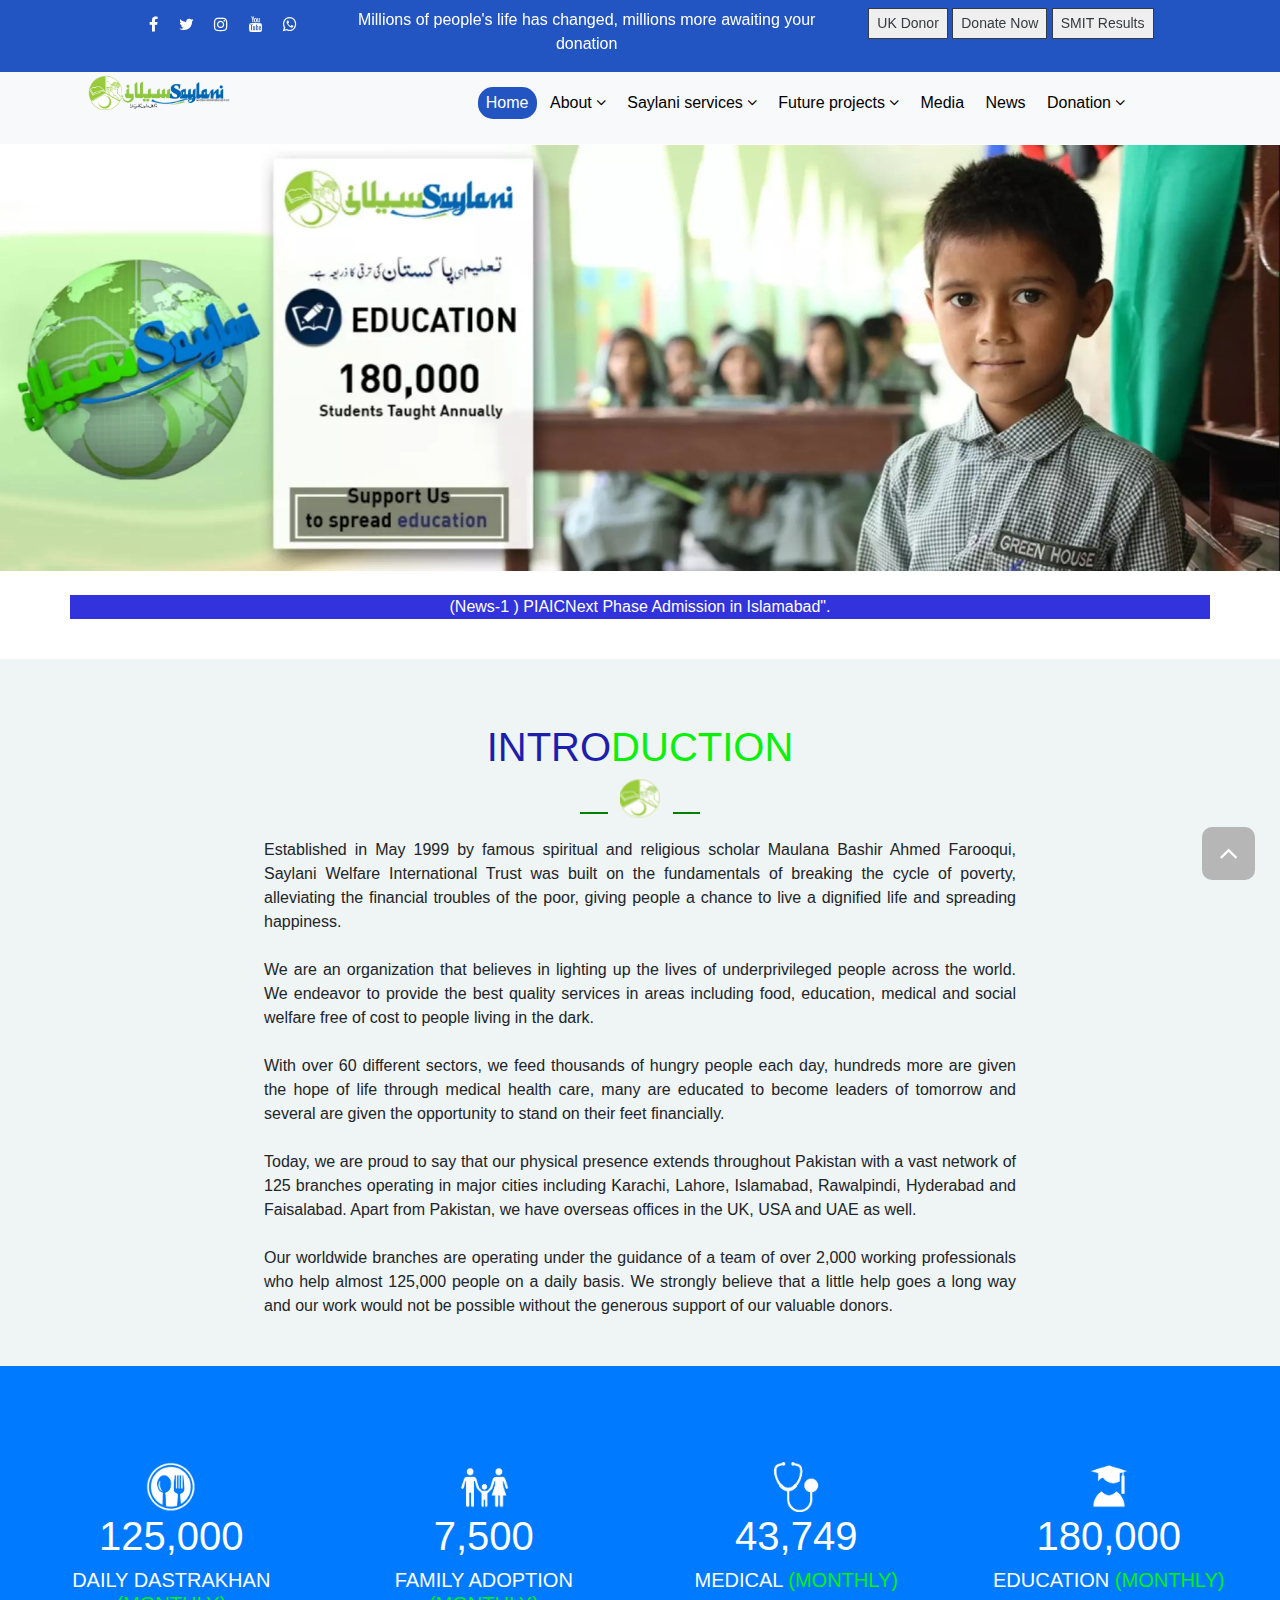
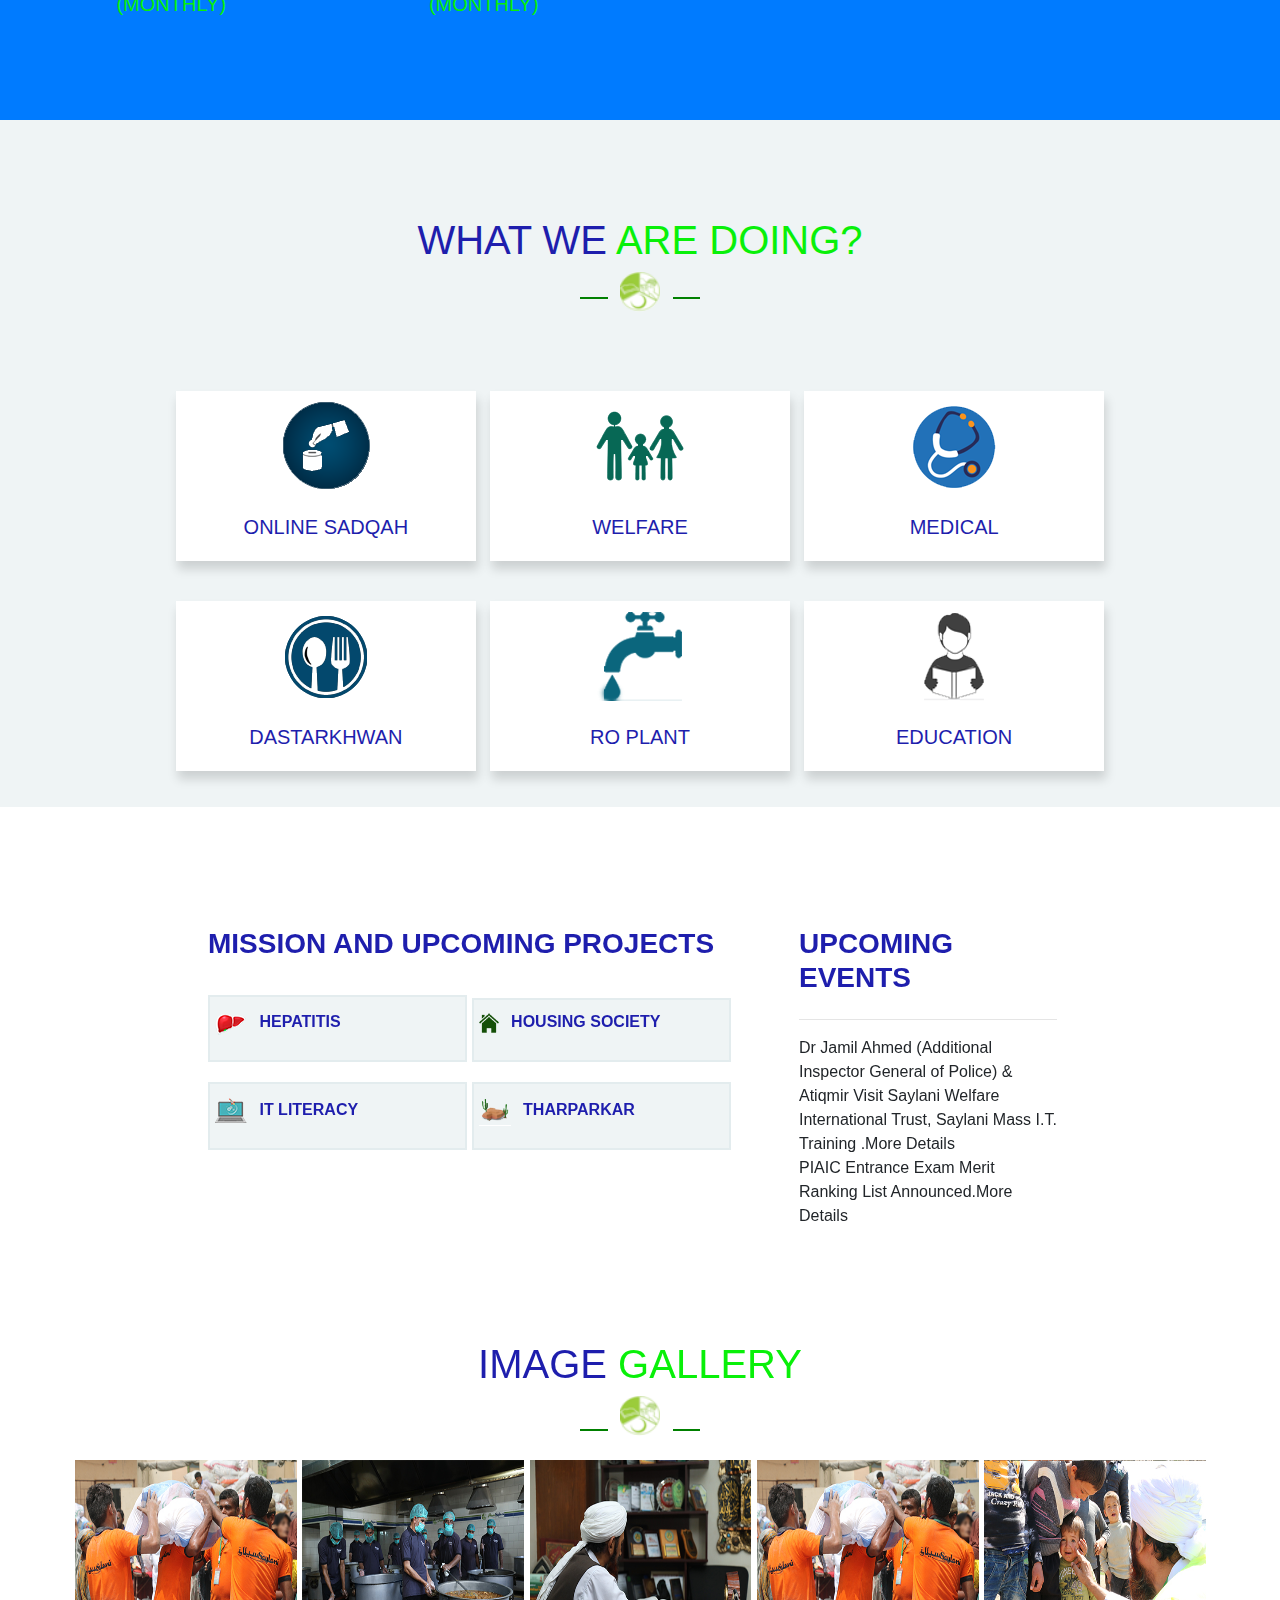
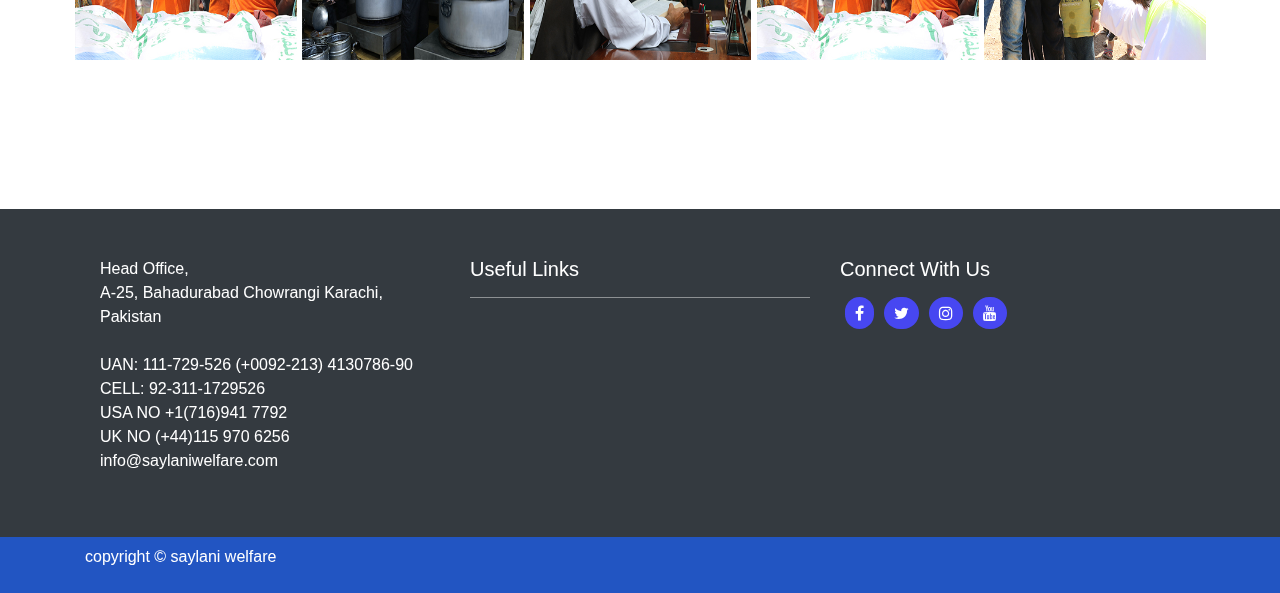
<file: index.html>
<!DOCTYPE html>
<html lang="en">
  <head>
    <meta charset="UTF-8" />
    <meta name="viewport" content="width=device-width, initial-scale=1.0" />
    <title>Document</title>
    <link
      rel="stylesheet"
      href="https://stackpath.bootstrapcdn.com/bootstrap/4.4.1/css/bootstrap.min.css"
      integrity="sha384-Vkoo8x4CGsO3+Hhxv8T/Q5PaXtkKtu6ug5TOeNV6gBiFeWPGFN9MuhOf23Q9Ifjh"
      crossorigin="anonymous"
    />
    <link
      href="https://stackpath.bootstrapcdn.com/font-awesome/4.7.0/css/font-awesome.min.css"
      rel="stylesheet"
      integrity="sha384-wvfXpqpZZVQGK6TAh5PVlGOfQNHSoD2xbE+QkPxCAFlNEevoEH3Sl0sibVcOQVnN"
      crossorigin="anonymous"
    />
    <link rel="stylesheet" href="style2.css" />
    <link rel="stylesheet" href="style.css" />
  </head>
  <body>
    <!-------------------------header------------------------------->

    <!------------------------------------starting---------------------->
    <div class="container-fluid starterDesign pb-lg-0 pt-lg-1" id="pagetop">
      <div class="row">
        <div class="col-lg-3 pt-1 text-lg-right">
          <a href="#" class="fa fa-facebook text-white p-2 hoverlink"></a>
          <a href="#" class="fa fa-twitter text-white p-2 hoverlink"></a>
          <a href="#" class="fa fa-instagram text-white p-2 hoverlink"></a>
          <a href="#" class="fa fa-youtube text-white p-2 hoverlink"></a>
          <a href="#" class="fa fa-whatsapp text-white p-2 hoverlink"></a>
        </div>
        <div class="col-lg-5 pt-1 pb-0 text-lg-center">
          <p class="text-white">
            Millions of people's life has changed, millions more awaiting your
            donation
          </p>
        </div>
        <div class="col-lg-4 pt-1 pb-2 text-lg-left">
          <button class="btn btn-light btn-sm btn-outline-dark rounded-0">
            UK Donor
          </button>
          <button class="btn btn-light btn-sm btn-outline-dark rounded-0">
            Donate Now
          </button>
          <button class="btn btn-light btn-sm btn-outline-dark rounded-0">
            SMIT Results
          </button>
        </div>
      </div>
    </div>

    <!------------------------------------------------------------------>
    <!--------------------------------nav bar--------------------------->

    <nav class="bg-light stickynavbar">
      <div class="container">
        <div class="d-inline-block logo">
          <img
            src="saylani-logo.png"
            alt="saylani logo"
            width="150px"
            heigt="200px"
          />
        </div>

        <input type="checkbox" id="hb" style="visibility: hidden;" />
        <label for="hb" class="d-inline-block float-right p-3"
          ><i
            class="fa fa-align-justify"
            style="font-size: 30px; color: rgb(105, 103, 103);"
          ></i
        ></label>

        <div class="d-lg-inline-block float-lg-right" id="toggle">
          <ul class="float-lg-right mb-lg-2">
            <li><a class="active mainElement" href="#">Home</a></li>
            <li>
              <a
                class="mainElement"
                href="#"
                onclick="toggle_visibility('aboutSub')"
                >About<i class="pl-1 fa fa-angle-down"></i
              ></a>
              <ul class="sub" id="aboutSub">
                <li class="subElement"><a href="#">Introduction</a></li>
                <li class="subElement"><a href="#">Chairman Message</a></li>
                <li class="subElement"><a href="#">Annual Report</a></li>
              </ul>
            </li>
            <li>
              <a
                class="mainElement"
                href="#"
                onclick="toggle_visibility('saylaniSub')"
                >Saylani services<i class="pl-1 fa fa-angle-down"></i
              ></a>
              <ul class="sub" id="saylaniSub">
                <li class="subElement"><a href="#">Education</a></li>
                <li class="subElement"><a href="#">Medical</a></li>
                <li class="subElement"><a href="#">Welfare</a></li>
                <li class="subElement">
                  <a href="#">Hajj Application Form</a>
                </li>
                <li class="subElement">
                  <a href="#">Saylani Dastarkhawn</a>
                </li>
                <li class="subElement"><a href="#">Saylani RO plant</a></li>
                <li class="subElement"><a href="#">Online Sadqah</a></li>
                <li class="subElement">
                  <a href="#">Online Taweezat/Istekhara</a>
                </li>
                <li class="subElement"><a href="#">Saylani Job Bank</a></li>
                <li class="subElement">
                  <a href="#">Online Quran Academy</a>
                </li>
                <li class="subElement"><a href="#">Books</a></li>
                <li class="subElement"><a href="#">Online Masjid</a></li>
              </ul>
            </li>
            <li>
              <a
                class="mainElement"
                href="#"
                onclick="toggle_visibility('futureSub')"
                >Future projects<i class="pl-1 fa fa-angle-down"></i
              ></a>
              <ul class="sub" id="futureSub">
                <li class="subElement"><a href="#">Saylani University</a></li>
                <li class="subElement"><a href="#">Saylani City</a></li>
              </ul>
            </li>
            <li><a class="mainElement" href="#">Media</a></li>
            <li><a class="mainElement" href="#">News</a></li>
            <li>
              <a
                class="mainElement"
                href="#"
                onclick="toggle_visibility('donationSub')"
                >Donation<i class="pl-1 fa fa-angle-down"></i
              ></a>
              <ul class="sub" id="donationSub">
                <li class="subElement"><a href="#">Bank Details</a></li>
                <li class="subElement"><a href="#">Sadqah</a></li>
                <li class="subElement"><a href="#">Aqiqa</a></li>
                <li class="subElement"><a href="#">Other Donations</a></li>
                <li class="subElement"><a href="#">Corona Effecties</a></li>
                <li class="subElement"><a href="#">Ramazan-2020</a></li>
                <li class="subElement"><a href="#">Contact Us</a></li>
              </ul>
            </li>
          </ul>
        </div>
      </div>
    </nav>
    <script type="text/javascript">
      function toggle_visibility(id) {
        var width = screen.availWidth;
        var xvalue = window.matchMedia("(max-width: 991px)");
        var idvalue = document.getElementById(id);
        if (xvalue.matches) {
          if (idvalue.style.display == "block") idvalue.style.display = "none";
          else idvalue.style.display = "block";
        }
      }
    </script>
    <!--------------------------------------------------------------------------------->
    <!------------------------------------------------------------------>
    <!--------------------------------slider-------------------------------------->

    <div
      id="carouselExampleSlidesOnly"
      class="carousel slide"
      data-ride="carousel"
      style="z-index: -1;"
    >
      <div class="carousel-inner">
        <div class="carousel-item active">
          <img class="d-block w-100" src="s1.jpg" alt="First slide" />
        </div>
        <div class="carousel-item">
          <img class="d-block w-100" src="s2.jpg" alt="Second slide" />
        </div>
      </div>
    </div>
    <!------------------------------------------------------------------>

    <!------------------------------------------------------------------>

    <!---------------------------line------------------------------------------>
    <div
      class="container mt-4"
      style="
        background-color: rgb(51, 51, 221);
        color: white;
        position: relative;
        z-index: -1;
      "
    >
      <p style="text-align: center;">
        (News-1 ) PIAICNext Phase Admission in Islamabad".
      </p>
    </div>
    <br />

    <!--top button-->
    <a id="btns" href="#pagetop"><i class="upbtn fa fa-angle-up"></i></a>

    <!------------->
    <!--------------------------------------------------------------------------------->

    <!---------------------------introduction------------------------------------------>
    <div
      class="container-fluid py-3 px-0"
      style="
        background-color: rgba(239, 244, 245);
        position: relative;
        z-index: -1;
      "
      id="intro"
    >
      <div class="my-5 forMidPara px-2">
        <h1 class="blue">INTRO<span class="green">DUCTION</span></h1>
        <div class="outline">
          <div class="light">
            <img src="headingsub.png" alt="" width="40px" height="40px" />
          </div>
        </div>
        <br />
        <p style="text-align: justify;">
          Established in May 1999 by famous spiritual and religious scholar
          Maulana Bashir Ahmed Farooqui, Saylani Welfare International Trust was
          built on the fundamentals of breaking the cycle of poverty,
          alleviating the financial troubles of the poor, giving people a chance
          to live a dignified life and spreading happiness. <br /><br />
          We are an organization that believes in lighting up the lives of
          underprivileged people across the world. We endeavor to provide the
          best quality services in areas including food, education, medical and
          social welfare free of cost to people living in the dark.
          <br /><br />With over 60 different sectors, we feed thousands of
          hungry people each day, hundreds more are given the hope of life
          through medical health care, many are educated to become leaders of
          tomorrow and several are given the opportunity to stand on their feet
          financially.<br /><br />

          Today, we are proud to say that our physical presence extends
          throughout Pakistan with a vast network of 125 branches operating in
          major cities including Karachi, Lahore, Islamabad, Rawalpindi,
          Hyderabad and Faisalabad. Apart from Pakistan, we have overseas
          offices in the UK, USA and UAE as well. <br /><br />
          Our worldwide branches are operating under the guidance of a team of
          over 2,000 working professionals who help almost 125,000 people on a
          daily basis. We strongly believe that a little help goes a long way
          and our work would not be possible without the generous support of our
          valuable donors.
        </p>
      </div>
      <div class="container-fluid bg-primary py-5 d-md-flex dflex">
        <div class="divalign my-5">
          <img src="b1.png" alt="" width="50px" height="50px" />
          <h1>125,000</h1>
          <h5>DAILY DASTRAKHAN <span class="green">(MONTHLY)</span></h5>
        </div>
        <div class="divalign my-5">
          <img src="b2.png" alt="" width="50px" height="50px" />
          <h1>7,500</h1>
          <h5>FAMILY ADOPTION <span class="green">(MONTHLY)</span></h5>
        </div>
        <div class="divalign my-5">
          <img src="b3.png" alt="" width="50px" height="50px" />
          <h1>43,749</h1>
          <h5>MEDICAL <span class="green">(MONTHLY)</span></h5>
        </div>
        <div class="divalign my-5">
          <img src="b4.png" alt="" width="50px" height="50px" />
          <h1>180,000</h1>
          <h5>EDUCATION <span class="green">(MONTHLY)</span></h5>
        </div>
      </div>
      <br />
      <br />
      <br />
      <div style="text-align: center;">
        <h1 class="blue my-4">
          WHAT WE <span class="green">ARE DOING?</span>
          <div class="outline">
            <div class="light">
              <img src="headingsub.png" alt="" width="40px" height="40px" />
            </div>
          </div>
          <br />
        </h1>
      </div>
      <div class="container">
        <div class="cardstyle">
          <img src="c1.png" alt="" />
          <br /><br />
          <h5 class="card-title blue">ONLINE SADQAH</h5>
        </div>

        <div class="cardstyle">
          <img src="c2.png" alt="" />
          <br /><br />
          <h5 class="card-title blue">WELFARE</h5>
        </div>

        <div class="cardstyle">
          <img src="c3.png" alt="" />
          <br /><br />
          <h5 class="card-title blue">MEDICAL</h5>
        </div>

        <div class="cardstyle">
          <img src="c4.png" alt="" />
          <br /><br />
          <h5 class="card-title blue">DASTARKHWAN</h5>
        </div>

        <div class="cardstyle">
          <img src="c5.png" alt="" />
          <br /><br />
          <h5 class="card-title blue">RO PLANT</h5>
        </div>

        <div class="cardstyle">
          <img src="c6.png" alt="" />
          <br /><br />
          <h5 class="card-title blue">EDUCATION</h5>
        </div>
      </div>
      <div></div>
    </div>

    <br />
    <br />
    <br />
    <br />

    <!--------------------------------------------------------------------------------->

    <!---------------------------------major events------------------------------------>
    <div class="row container-fluid px-3 m-0 width">
      <div class="col-md-8 p-0">
        <h3 class="blue p-0 font-weight my-4">MISSION AND UPCOMING PROJECTS</h3>
        <div>
          <div class="cardstyle2">
            <img src="i1.png" alt="" />

            <p class="blue d-inline-block ml-2 font-weight">HEPATITIS</p>
          </div>

          <div class="cardstyle2">
            <img src="i2.png" alt="" width="20px" height="20px" />

            <p class="blue d-inline-block ml-2 font-weight">HOUSING SOCIETY</p>
          </div>

          <div class="cardstyle2">
            <img src="i3.png" alt="" />

            <p class="blue d-inline-block ml-2 font-weight">IT LITERACY</p>
          </div>

          <div class="cardstyle2">
            <img src="i4.png" alt="" />

            <p class="blue d-inline-block ml-2 font-weight">THARPARKAR</p>
          </div>
        </div>
      </div>

      <div class="col-md-4">
        <div>
          <h3 class="blue font-weight my-4">UPCOMING EVENTS</h3>
          <hr />
          <p>
            Dr Jamil Ahmed (Additional Inspector General of Police) & Atiqmir
            Visit Saylani Welfare International Trust, Saylani Mass I.T.
            Training .More Details<br />

            PIAIC Entrance Exam Merit Ranking List Announced.More Details
          </p>
        </div>
      </div>
    </div>
    <br /><br /><br /><br />
    <!--------------------------------------------------------------------------------->

    <!----------------------------------image gallery---------------------------------->
    <div class="container">
      <div style="text-align: center;">
        <h1 class="blue">IMAGE <span class="green">GALLERY</span></h1>
        <div class="outline">
          <div class="light" style="background-color: white;">
            <img src="headingsub.png" alt="" width="40px" height="40px" />
          </div>
        </div>
      </div>
    </div>
    <br />

    <div class="mx-4" style="text-align: center;">
      <div class="imageG">
        <a href="img.html#img1" class="imghover">
          <img src="ig1.jpg" alt="image 1" width="100%" height="100%" />
        </a>
      </div>

      <div class="imageG">
        <a href="img.html#img2" class="imghover">
          <img src="ig2.jpg" alt="image 2" width="100%" height="100%" />
        </a>
      </div>

      <div class="imageG">
        <a href="img.html#img3" class="imghover">
          <img src="ig3.jpg" alt="image 3" width="100%" height="100%" />
        </a>
      </div>

      <div class="imageG">
        <a href="img.html#img4" class="imghover">
          <img src="ig4.jpg" alt="image 4" width="100%" height="100%" />
        </a>
      </div>

      <div class="imageG">
        <a href="img.html#img5" class="imghover">
          <img src="ig5.jpg" alt="image 5" width="100%" height="100%" />
        </a>
      </div>
    </div>

    <br /><br /><br /><br /><br /><br />

    <!--------------------------------------------------------------------------------->

    <!----------------------------------------footer----------------------------------->

    <div class="container-fluid bg-dark text-white py-5">
      <div class="container row" style="margin: 0 auto;">
        <div class="col-md-4">
          <p>
            Head Office,<br />
            A-25, Bahadurabad Chowrangi Karachi, Pakistan
            <br />
            <br />
            UAN: 111-729-526 (+0092-213) 4130786-90 <br />
            CELL: 92-311-1729526 <br />
            USA NO +1(716)941 7792 <br />
            UK NO (+44)115 970 6256 <br />
            info@saylaniwelfare.com
          </p>
        </div>

        <div class="col-md-4">
          <h5>Useful Links</h5>
          <hr color="white" style="opacity: 0.5;" />
        </div>

        <div class="col-md-4">
          <h5>Connect With Us</h5>

          <div class="text-center d-lg-flex justify-content-start">
            <a href="#" class="fa fa-facebook socialmedia footersm"></a>
            <a href="#" class="fa fa-twitter socialmedia footersm"></a>
            <a href="#" class="fa fa-instagram socialmedia footersm"></a>
            <a href="#" class="fa fa-youtube socialmedia footersm"></a>
          </div>
        </div>
      </div>
    </div>

    <div
      class="container-fluid py-2"
      style="background-color: rgb(34, 85, 194);"
    >
      <div class="container">
        <p style="color: white;">copyright &copy; saylani welfare</p>
      </div>
    </div>
    <!--------------------------------------------------------------------------------->

    <script
      src="https://code.jquery.com/jquery-3.4.1.slim.min.js"
      integrity="sha384-J6qa4849blE2+poT4WnyKhv5vZF5SrPo0iEjwBvKU7imGFAV0wwj1yYfoRSJoZ+n"
      crossorigin="anonymous"
    ></script>
    <script
      src="https://cdn.jsdelivr.net/npm/popper.js@1.16.0/dist/umd/popper.min.js"
      integrity="sha384-Q6E9RHvbIyZFJoft+2mJbHaEWldlvI9IOYy5n3zV9zzTtmI3UksdQRVvoxMfooAo"
      crossorigin="anonymous"
    ></script>
    <script
      src="https://stackpath.bootstrapcdn.com/bootstrap/4.4.1/js/bootstrap.min.js"
      integrity="sha384-wfSDF2E50Y2D1uUdj0O3uMBJnjuUD4Ih7YwaYd1iqfktj0Uod8GCExl3Og8ifwB6"
      crossorigin="anonymous"
    ></script>
  </body>
</html>
</file>
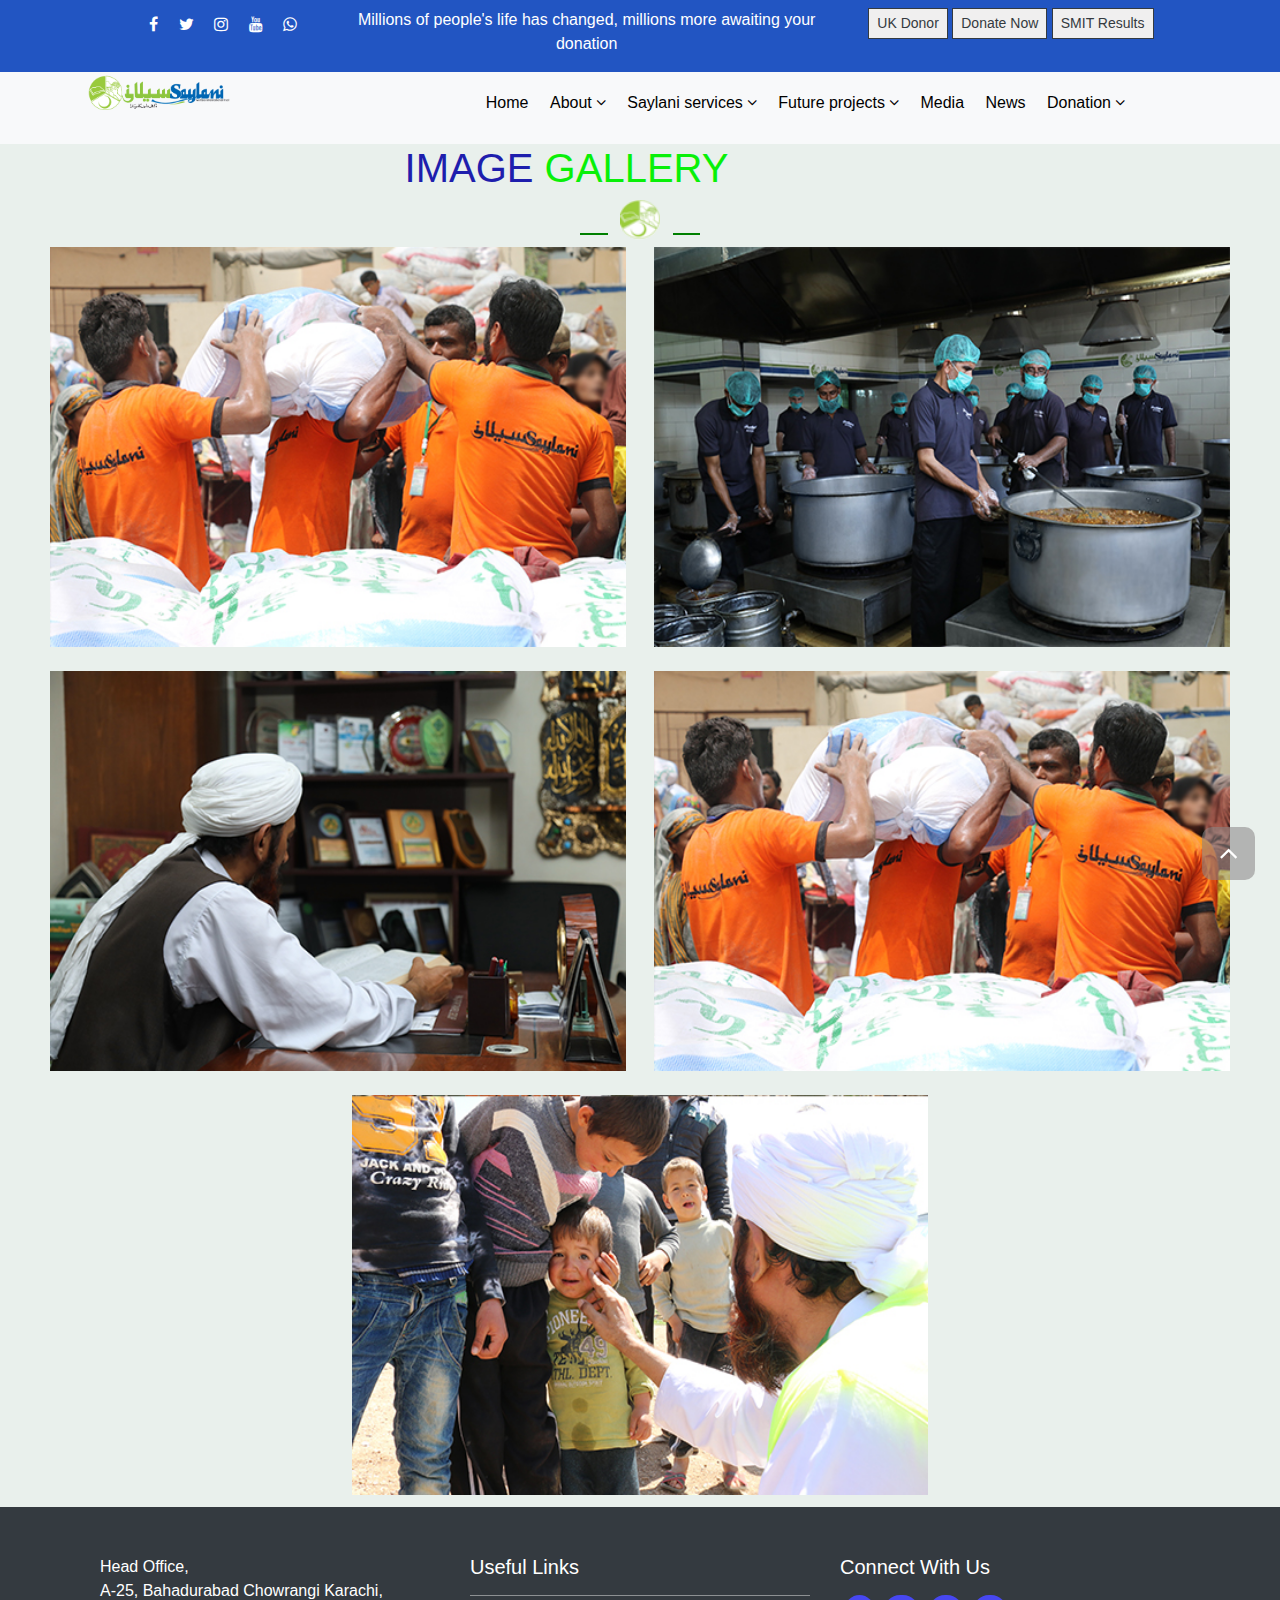
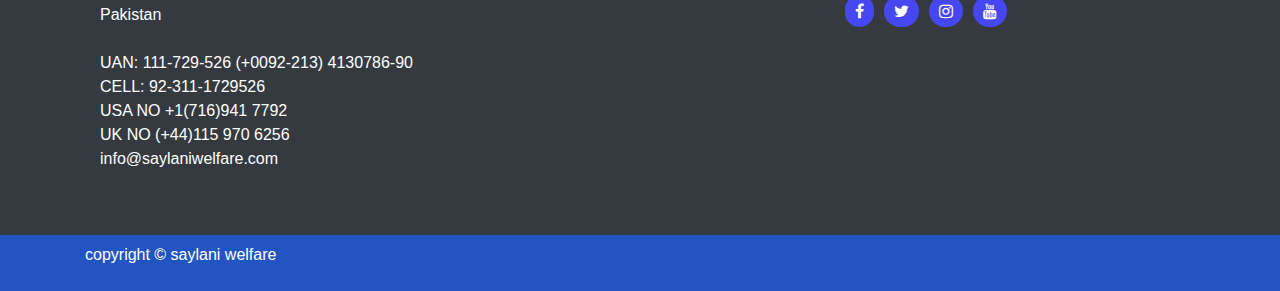
<file: img.html>
<!DOCTYPE html>
<html lang="en">
  <head>
    <meta charset="UTF-8" />
    <meta name="viewport" content="width=device-width, initial-scale=1.0" />
    <title>Document</title>
    <link
      rel="stylesheet"
      href="https://stackpath.bootstrapcdn.com/bootstrap/4.4.1/css/bootstrap.min.css"
      integrity="sha384-Vkoo8x4CGsO3+Hhxv8T/Q5PaXtkKtu6ug5TOeNV6gBiFeWPGFN9MuhOf23Q9Ifjh"
      crossorigin="anonymous"
    />
    <link
      href="https://stackpath.bootstrapcdn.com/font-awesome/4.7.0/css/font-awesome.min.css"
      rel="stylesheet"
      integrity="sha384-wvfXpqpZZVQGK6TAh5PVlGOfQNHSoD2xbE+QkPxCAFlNEevoEH3Sl0sibVcOQVnN"
      crossorigin="anonymous"
    />
    <link rel="stylesheet" href="style2.css" />
    <link rel="stylesheet" href="style.css" />
    <style>
      body {
        background-color: rgb(233, 240, 236);
      }
      section {
        position: relative;
        text-align: center;
        width: 100%;
        z-index: -1;
      }
      figure {
        height: 400px;
        width: 95%;
        background-color: cadetblue;
        margin: 12px;
      }
      @media only screen and (min-width: 992px) {
        figure {
          display: inline-block;
          height: 400px;
          width: 45%;
        }
      }
    </style>
  </head>

  <body>
    <!-------------------------header------------------------------->

    <!------------------------------------starting---------------------->
    <div class="container-fluid starterDesign pb-lg-0 pt-lg-1" id="pagetop">
      <div class="row">
        <div class="col-lg-3 pt-1 text-lg-right">
          <a href="#" class="fa fa-facebook text-white p-2 hoverlink"></a>
          <a href="#" class="fa fa-twitter text-white p-2 hoverlink"></a>
          <a href="#" class="fa fa-instagram text-white p-2 hoverlink"></a>
          <a href="#" class="fa fa-youtube text-white p-2 hoverlink"></a>
          <a href="#" class="fa fa-whatsapp text-white p-2 hoverlink"></a>
        </div>
        <div class="col-lg-5 pt-1 pb-0 text-lg-center">
          <p class="text-white">
            Millions of people's life has changed, millions more awaiting your
            donation
          </p>
        </div>
        <div class="col-lg-4 pt-1 pb-2 text-lg-left">
          <button class="btn btn-light btn-sm btn-outline-dark rounded-0">
            UK Donor
          </button>
          <button class="btn btn-light btn-sm btn-outline-dark rounded-0">
            Donate Now
          </button>
          <button class="btn btn-light btn-sm btn-outline-dark rounded-0">
            SMIT Results
          </button>
        </div>
      </div>
    </div>

    <!------------------------------------------------------------------>
    <!--------------------------------nav bar--------------------------->

    <nav class="bg-light stickynavbar">
      <div class="container">
        <div class="d-inline-block logo">
          <img
            src="saylani-logo.png"
            alt="saylani logo"
            width="150px"
            heigt="200px"
          />
        </div>

        <input type="checkbox" id="hb" style="visibility: hidden;" />
        <label for="hb" class="d-inline-block float-right p-3"
          ><i
            class="fa fa-align-justify"
            style="font-size: 30px; color: rgb(105, 103, 103);"
          ></i
        ></label>

        <div class="d-lg-inline-block float-lg-right" id="toggle">
          <ul class="float-lg-right mb-lg-2">
            <li><a class="mainElement" href="index.html">Home</a></li>
            <li>
              <a
                class="mainElement"
                href="#"
                onclick="toggle_visibility('aboutSub')"
                >About<i class="pl-1 fa fa-angle-down"></i
              ></a>
              <ul class="sub" id="aboutSub">
                <li class="subElement"><a href="#">Introduction</a></li>
                <li class="subElement"><a href="#">Chairman Message</a></li>
                <li class="subElement"><a href="#">Annual Report</a></li>
              </ul>
            </li>
            <li>
              <a
                class="mainElement"
                href="#"
                onclick="toggle_visibility('saylaniSub')"
                >Saylani services<i class="pl-1 fa fa-angle-down"></i
              ></a>
              <ul class="sub" id="saylaniSub">
                <li class="subElement"><a href="#">Education</a></li>
                <li class="subElement"><a href="#">Medical</a></li>
                <li class="subElement"><a href="#">Welfare</a></li>
                <li class="subElement">
                  <a href="#">Hajj Application Form</a>
                </li>
                <li class="subElement">
                  <a href="#">Saylani Dastarkhawn</a>
                </li>
                <li class="subElement"><a href="#">Saylani RO plant</a></li>
                <li class="subElement"><a href="#">Online Sadqah</a></li>
                <li class="subElement">
                  <a href="#">Online Taweezat/Istekhara</a>
                </li>
                <li class="subElement"><a href="#">Saylani Job Bank</a></li>
                <li class="subElement">
                  <a href="#">Online Quran Academy</a>
                </li>
                <li class="subElement"><a href="#">Books</a></li>
                <li class="subElement"><a href="#">Online Masjid</a></li>
              </ul>
            </li>
            <li>
              <a
                class="mainElement"
                href="#"
                onclick="toggle_visibility('futureSub')"
                >Future projects<i class="pl-1 fa fa-angle-down"></i
              ></a>
              <ul class="sub" id="futureSub">
                <li class="subElement"><a href="#">Saylani University</a></li>
                <li class="subElement"><a href="#">Saylani City</a></li>
              </ul>
            </li>
            <li><a class="mainElement" href="#">Media</a></li>
            <li><a class="mainElement" href="#">News</a></li>
            <li>
              <a
                class="mainElement"
                href="#"
                onclick="toggle_visibility('donationSub')"
                >Donation<i class="pl-1 fa fa-angle-down"></i
              ></a>
              <ul class="sub" id="donationSub">
                <li class="subElement"><a href="#">Bank Details</a></li>
                <li class="subElement"><a href="#">Sadqah</a></li>
                <li class="subElement"><a href="#">Aqiqa</a></li>
                <li class="subElement"><a href="#">Other Donations</a></li>
                <li class="subElement"><a href="#">Corona Effecties</a></li>
                <li class="subElement"><a href="#">Ramazan-2020</a></li>
                <li class="subElement"><a href="#">Contact Us</a></li>
              </ul>
            </li>
          </ul>
        </div>
      </div>
    </nav>
    <script type="text/javascript">
      function toggle_visibility(id) {
        var width = screen.availWidth;
        var x = window.matchMedia("(max-width: 991px)");
        var e = document.getElementById(id);
        if (x.matches) {
          if (e.style.display == "block") e.style.display = "none";
          else e.style.display = "block";
        }
      }
    </script>
    <!--top button-->
    <a id="btns" href="#pagetop"><i class="upbtn fa fa-angle-up"></i></a>

    <!------------->
    <!--------------------------------------------------------------------------------->
    <div style="text-align: center; position: relative; z-index: -1;">
      <h1 class="blue">IMAGE <span class="green">GALLERY</span></h1>
      <div class="outline">
        <div class="light" style="background-color: rgb(233, 240, 236);">
          <img src="headingsub.png" alt="" width="40px" height="40px" />
        </div>
      </div>
    </div>

    <section>
      <figure>
        <img src="ig1.jpg" alt="image 1" width="100%" height="100%" id="img1" />
      </figure>

      <figure>
        <img src="ig2.jpg" alt="image 2" width="100%" height="100%" id="img2" />
      </figure>
      <figure>
        <img src="ig3.jpg" alt="image 3" width="100%" height="100%" id="img3" />
      </figure>
      <figure>
        <img src="ig4.jpg" alt="image 4" width="100%" height="100%" id="img4" />
      </figure>
      <figure>
        <img src="ig5.jpg" alt="image 5" width="100%" height="100%" id="img5" />
      </figure>
    </section>

    <!----------------------------------------footer----------------------------------->

    <div class="container-fluid bg-dark text-white py-5">
      <div class="container row" style="margin: 0 auto;">
        <div class="col-md-4">
          <p>
            Head Office,<br />
            A-25, Bahadurabad Chowrangi Karachi, Pakistan
            <br />
            <br />
            UAN: 111-729-526 (+0092-213) 4130786-90 <br />
            CELL: 92-311-1729526 <br />
            USA NO +1(716)941 7792 <br />
            UK NO (+44)115 970 6256 <br />
            info@saylaniwelfare.com
          </p>
        </div>

        <div class="col-md-4">
          <h5>Useful Links</h5>
          <hr color="white" style="opacity: 0.5;" />
        </div>

        <div class="col-md-4">
          <h5>Connect With Us</h5>

          <div class="text-center d-lg-flex justify-content-start">
            <a href="#" class="fa fa-facebook socialmedia footersm"></a>
            <a href="#" class="fa fa-twitter socialmedia footersm"></a>
            <a href="#" class="fa fa-instagram socialmedia footersm"></a>
            <a href="#" class="fa fa-youtube socialmedia footersm"></a>
          </div>
        </div>
      </div>
    </div>

    <div
      class="container-fluid py-2"
      style="background-color: rgb(34, 85, 194);"
    >
      <div class="container">
        <p style="color: white;">copyright &copy; saylani welfare</p>
      </div>
    </div>
    <!--------------------------------------------------------------------------------->

    <script
      src="https://code.jquery.com/jquery-3.4.1.slim.min.js"
      integrity="sha384-J6qa4849blE2+poT4WnyKhv5vZF5SrPo0iEjwBvKU7imGFAV0wwj1yYfoRSJoZ+n"
      crossorigin="anonymous"
    ></script>
    <script
      src="https://cdn.jsdelivr.net/npm/popper.js@1.16.0/dist/umd/popper.min.js"
      integrity="sha384-Q6E9RHvbIyZFJoft+2mJbHaEWldlvI9IOYy5n3zV9zzTtmI3UksdQRVvoxMfooAo"
      crossorigin="anonymous"
    ></script>
    <script
      src="https://stackpath.bootstrapcdn.com/bootstrap/4.4.1/js/bootstrap.min.js"
      integrity="sha384-wfSDF2E50Y2D1uUdj0O3uMBJnjuUD4Ih7YwaYd1iqfktj0Uod8GCExl3Og8ifwB6"
      crossorigin="anonymous"
    ></script>
  </body>
</html>
</file>
<file: style2.css>
.blue {
  color: rgb(30, 30, 173);
}
.green {
  color: rgb(9, 240, 9);
}
.light {
  display: inline-block;
  background-color: rgba(239, 244, 245);
  width: 65px;
  height: 50px;
}
.divalign {
  text-align: center;
  color: white;
  width: 100%;

  margin: 4px 2%;
}
.dflex {
  flex-direction: row;
  justify-content: space-around;
}

/*intro------------*/
#intro {
  text-align: center;
}

@media screen and (min-width: 760px) {
  .forMidPara {
    width: 60%;
    margin: 0 auto;
  }
}
/*------------------*/

.footersm {
  border-radius: 100px;
  background-color: rgb(71, 71, 241);
  margin: 0 4px;
}
#btns {
  background-color: rgba(136, 133, 133, 0.555);
  text-decoration: none;
  position: fixed;
  bottom: 20px;
  right: 30px;
  padding: 10px 15px;
  color: white;
  border-radius: 10px;
  border-color: transparent;
  z-index: 1;
}
.outline {
  margin: 0 auto;
  width: 120px;
  height: 35px;
  border-bottom: 2px solid green;
}
.cardstyle {
  padding: 10px 2px;
  margin: 20px 5px;
  background-color: white;
  text-align: center;
  box-shadow: 2px 8px 10px rgba(0, 0, 0, 0.15);
}
.cardstyle2 {
  background-color: rgba(239, 244, 245);
  padding: 15px 2px 15px 8px;
  margin: 15px 0;
  border: 2px solid rgb(227, 236, 238);
}

.imageG {
  width: 100%;
  margin: 5px 0px 5px 1px;
  height: 200px;
}
.imghover img:hover {
  opacity: 0.5;
  transition: 0.5s;
}

@media only screen and (min-width: 500px) {
  .imageG {
    display: inline-block;
    width: 45%;
  }
}

@media only screen and (min-width: 768px) {
  .cardstyle {
    display: inline-block;
    width: 45%;
  }
  .cardstyle2 {
    padding: 10px 2px 10px 5px;
    margin: 10px 0;
  }
  .imageG {
    display: inline-block;
    width: 25%;
  }
}
@media only screen and (min-width: 942px) {
  .cardstyle2 {
    display: inline-block;
    width: 45%;
  }
  .width {
    margin: 0 auto !important;
    width: 70%;
  }
}

@media only screen and (min-width: 992px) {
  .cardstyle {
    display: inline-block;
    width: 27%;
  }
  .imageG {
    display: inline-block;
    width: 18%;
  }
}

.font-weight {
  font-weight: 630;
}

.socialmedia {
  color: white;
  margin: 8px 5px;
  padding: 8px 10px;
}
.socialmedia:hover {
  color: white;
  background-color: blue;
  text-decoration: none;
}
</file>
<file: style.css>
* {
  margin: 0;
  padding: 0;
}

/*starting blue line design*/
.starterDesign {
  background-color: rgb(34, 85, 194);
  text-align: center;
}
.btn-light {
  background-color: rgb(240, 239, 239);
}
.btn-light:hover {
  background-color: rgb(240, 239, 239);
  color: black;
}
.hoverlink:hover {
  text-decoration: none;
  background-color: #038c9e;
}
/**/
li .mainElement:hover,
.active {
  background-color: rgb(34, 85, 194);
  color: white !important;
  text-decoration: none;
}
.subElement a {
  color: rgb(83, 83, 83);
  text-decoration: none;
  width: 100%;
}

.subElement:hover a {
  color: white;
}
nav {
  width: 100%;
  height: 72px;
  z-index: 1000;
}
nav #toggle ul,
li {
  z-index: 1;
}
.carousel-item {
  position: sticky;
}

/*navbar*/
@media only screen and (min-width: 992px) {
  nav div ul li {
    display: inline-block;
    list-style-type: none;

    margin: 15px 0 0 1px;

    transition: 0.3s;
  }
  li > .mainElement {
    display: inline-block;
    color: black;
    padding: 4px 8px;
    border-radius: 15px;
    transition: 0.5s;
    font-weight: 500;
  }

  .sub {
    display: none;
    padding: 0;
    position: absolute;
    padding-top: 26px;
    background-color: transparent;
  }

  .subElement {
    display: block;
    width: 120%;
    padding: 10px 18px;
    margin: 0;
    background-color: white;
    font-size: 13px;
    font-weight: 500;
  }
  .subElement:hover {
    background-color: rgb(34, 85, 194);
    padding-left: 24px;
    padding-right: 12px;
    transition: 0.3s;
  }

  li:hover > ul {
    display: block;
  }
  label {
    visibility: hidden;
  }
}
/**/
/*navbar*/
@media only screen and (max-width: 991px) {
  label {
    visibility: visible;
  }
  li {
    list-style-type: none;
    display: block;
  }
  nav {
    padding: 0;
    margin: 0;
  }
  nav .container {
    display: block;
    max-width: 100% !important;
    padding: 0;
    margin-right: 0 !important;
    margin-left: 0 !important;
  }
  .logo {
    padding-left: 5%;
  }
  li .mainElement {
    font-weight: 500;
    color: black;
    display: block;
    border-top: 1px solid rgb(189, 187, 187);
    border-bottom: 1px solid rgb(189, 187, 187);
    padding: 12px 15px;
  }
  ul {
    background-color: white;
  }
  li .sub {
    display: none;
  }
  .subElement {
    font-weight: 500;
    font-size: 13px;
    padding: 8px 35px;
    border-top: 1px solid rgb(189, 187, 187);
    border-bottom: 1px solid rgb(189, 187, 187);
  }
  .subElement:hover {
    background-color: rgb(34, 85, 194);
    padding-left: 45px;
    padding-right: 25px;
  }
  #toggle {
    display: none;
    margin-top: 17px;
  }
  #hb:checked ~ #toggle {
    display: block;
  }
}
.stickynavbar {
  position: sticky !important;
  top: 0px;
  z-index: 1;
}
#btns {
  background-color: rgba(136, 133, 133, 0.555);
  text-decoration: none;
  position: fixed;
  bottom: 20px;
  right: 25px;
  padding: 10px 17px;
  color: white;
  border-radius: 10px;
  border-color: transparent;
  z-index: 1;
}
.upbtn {
  font-size: 30px;
}
</file>
